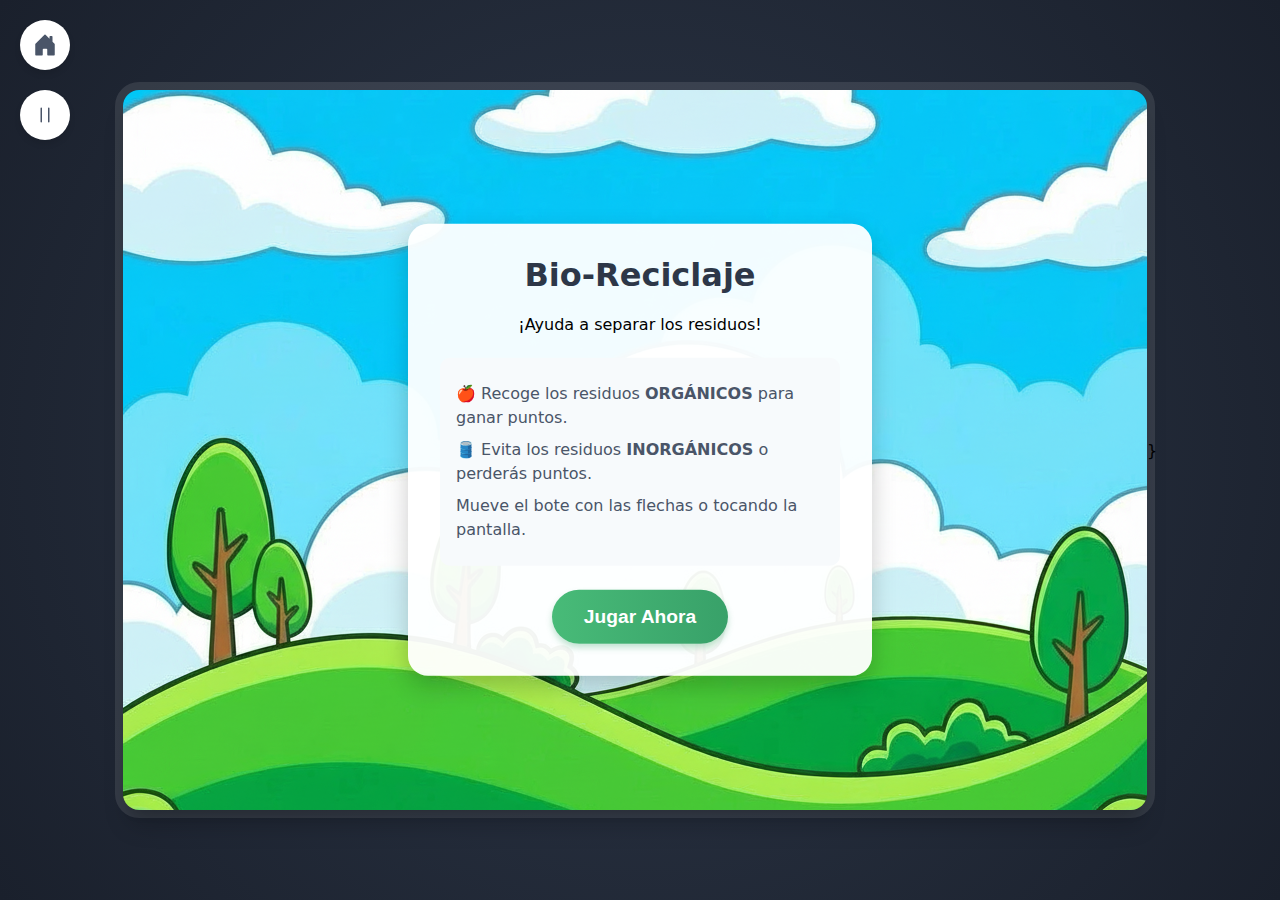
<file: game.html>
<!DOCTYPE html>
<html lang="es">

<head>
    <meta charset="UTF-8" />
    <title>Minijuego</title>
    <link rel="stylesheet" href="css/game-styles.css" />
</head>

<body>

    <div id="startMenu">
        <h1>Bio-Reciclaje</h1>
        <p>¡Ayuda a separar los residuos!</p>
        <div class="instructions">
            <p>🍎 Recoge los residuos <strong>ORGÁNICOS</strong> para ganar puntos.</p>
            <p>🛢️ Evita los residuos <strong>INORGÁNICOS</strong> o perderás puntos.</p>
            <p>Mueve el bote con las flechas o tocando la pantalla.</p>
        </div>
        <button id="startButton">Jugar Ahora</button>
    </div>
    <a href="index.html" id="homeButton" aria-label="Volver al inicio">
        <svg xmlns="http://www.w3.org/2000/svg" width="24" height="24" fill="currentColor" class="bi bi-house-door-fill" viewBox="0 0 16 16">
            <path d="M6.5 14.5v-3.505c0-.245.25-.495.5-.495h2c.25 0 .5.25.5.5v3.5a.5.5 0 0 0 .5.5h4a.5.5 0 0 0 .5-.5v-7a.5.5 0 0 0-.146-.354L13 5.793V2.5a.5.5 0 0 0-.5-.5h-1a.5.5 0 0 0-.5.5v1.293L8.354 1.146a.5.5 0 0 0-.708 0l-6 6A.5.5 0 0 0 1.5 7.5v7a.5.5 0 0 0 .5.5h4a.5.5 0 0 0 .5-.5"/>
        </svg>
    </a>
    <button id="pauseButton" aria-label="Pausar">
        <svg xmlns="http://www.w3.org/2000/svg" fill="none" viewBox="0 0 24 24" stroke-width="1.5" stroke="currentColor"
            class="w-6 h-6">
            <path stroke-linecap="round" stroke-linejoin="round" d="M15.75 5.25v13.5m-7.5-13.5v13.5" />
        </svg>
    </button>
    <canvas id="gameCanvas"></canvas>

    <script src="js/game.js"></script>
</body>}

</html>
</file>
<file: css/game-styles.css>
body,
html {
  margin: 0;
  padding: 0;
  width: 100%;
  height: 100%;
  overflow: hidden;
  background: radial-gradient(circle at center, #2d3748 0%, #1a202c 100%);
  display: flex;
  justify-content: center;
  align-items: center;
  font-family: "Segoe UI", system-ui, sans-serif;
}

canvas {
  /* Field background */
  background: url("../img/landscape.png") no-repeat center center;
  background-size: cover;
  display: block;
  box-shadow: 0 20px 25px -5px rgba(0, 0, 0, 0.2),
    0 10px 10px -5px rgba(0, 0, 0, 0.1), 0 0 0 8px rgba(255, 255, 255, 0.1);
  border-radius: 16px;
}

#startMenu {
  position: absolute;
  top: 50%;
  left: 50%;
  transform: translate(-50%, -50%);
  background: rgba(255, 255, 255, 0.95);
  padding: 2rem;
  border-radius: 20px;
  text-align: center;
  box-shadow: 0 10px 25px rgba(0, 0, 0, 0.2);
  max-width: 90%;
  width: 400px;
  z-index: 10;
}

#startMenu h1 {
  color: #2d3748;
  margin-top: 0;
  font-size: 2rem;
}

.instructions {
  margin: 1.5rem 0;
  text-align: left;
  background: #f7fafc;
  padding: 1rem;
  border-radius: 10px;
}

.instructions p {
  margin: 0.5rem 0;
  color: #4a5568;
  line-height: 1.5;
}

#startButton {
  background: linear-gradient(to right, #48bb78, #38a169);
  color: white;
  border: none;
  padding: 1rem 2rem;
  font-size: 1.2rem;
  border-radius: 50px;
  cursor: pointer;
  transition: transform 0.2s, box-shadow 0.2s;
  font-weight: bold;
  box-shadow: 0 4px 6px rgba(56, 161, 105, 0.3);
}

#startButton:hover {
  transform: translateY(-2px);
  box-shadow: 0 6px 8px rgba(56, 161, 105, 0.4);
}

#startButton:active {
  transform: translateY(0);
}

#pauseButton {
    position: absolute;
    top: 90px;
    left: 20px;
    background: white;
    border: none;
    cursor: pointer;
    border-radius: 50%;
    width: 50px;
    height: 50px;
    display: flex;
    justify-content: center;
    align-items: center;
    box-shadow: 0 4px 6px rgba(0, 0, 0, 0.1);
    z-index: 20;
    transition: transform 0.2s;
    color: #4a5568;
}

#pauseButton svg {
  width: 24px;
  height: 24px;
}

#pauseButton:hover {
  transform: scale(1.1);
}

#homeButton {
  position: absolute;
  top: 20px;
  left: 20px;
  background: white;
  border: none;
  cursor: pointer;
  border-radius: 50%;
  width: 50px;
  height: 50px;
  display: flex;
  justify-content: center;
  align-items: center;
  box-shadow: 0 4px 6px rgba(0, 0, 0, 0.1);
  z-index: 20;
  transition: transform 0.2s;
  color: #4a5568;
  text-decoration: none;
}

#homeButton svg {
  width: 24px;
  height: 24px;
}

#homeButton:hover {
  transform: scale(1.1);
}
</file>
